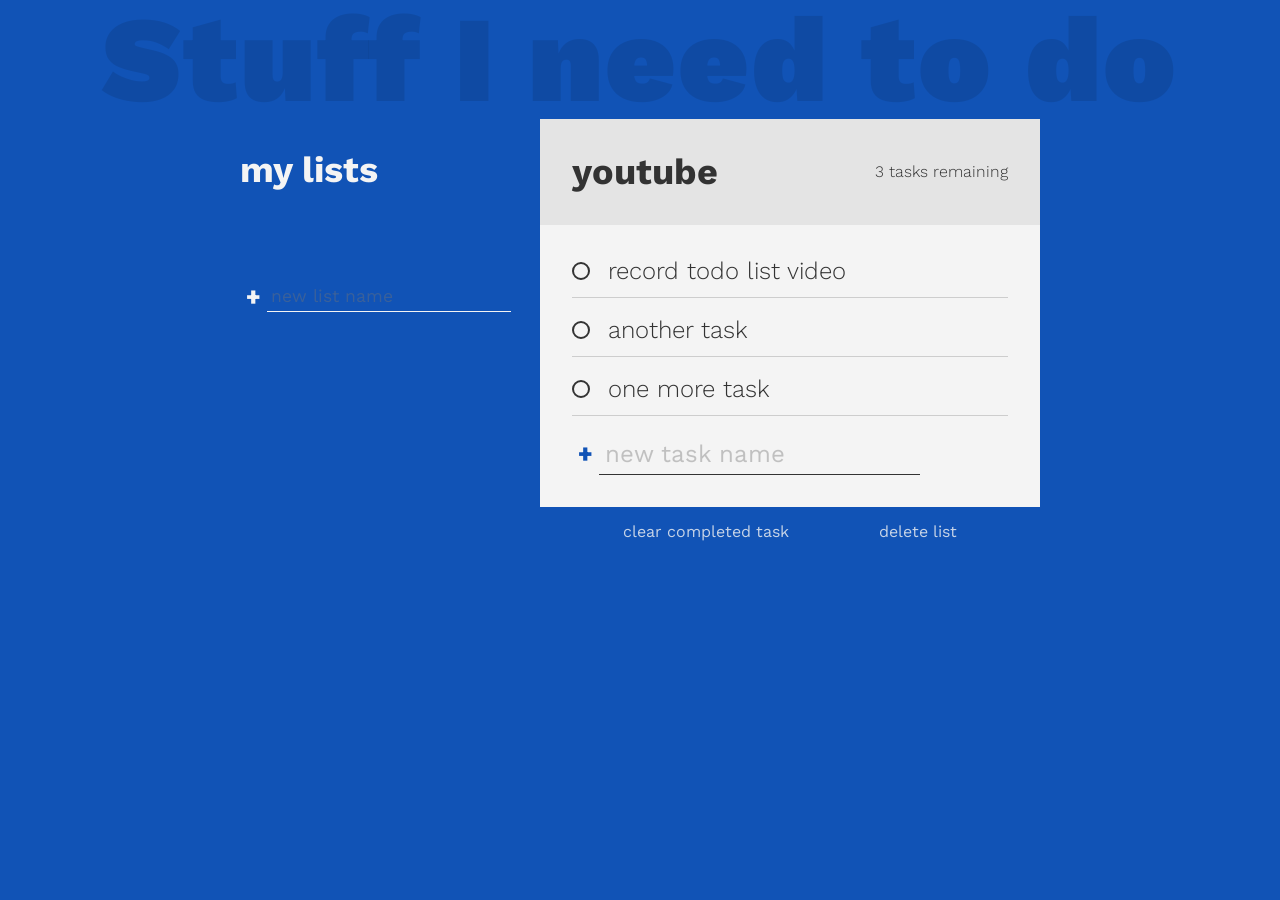
<file: index.html>
<!DOCTYPE html>
<html lang="en">
<head>
    <meta charset="UTF-8">
    <meta http-equiv="X-UA-Compatible" content="IE=edge">
    <meta name="viewport" content="width=device-width, initial-scale=1.0">
    <link rel="stylesheet" href="style.css">
    <link
    href="https://fonts.googleapis.com/css?family=Work+Sans:300,400,700,900&display=swap"
    rel="stylesheet"
  />
    <script defer src="app.js"></script>
    <title>New Todo List</title>
</head>
<body>
    <h1 class="tittle">Stuff I need to do</h1>

    <div class="all-task">
        <h2 class="task-list-tittle">my lists</h2>
        <ul class="task-list" data-lists>
           <!-- <li class="list-name 
            active-list">youtube</li>
            <li class="list-name">work</li>
            <li class="list-name">grocery</li>-->
        </ul>
        <form action="" data-new-list-form>
            <input 
              type="text"
              class="new list"
              data-new-list-input
              placeholder="new list name"
              aria-label="new list name"
            />
            <button class="btn create"
            type="submit" 
            aria-label="create new list">+</button>
        </form>
    </div>
    <div class="todo-list">
        <div class="todo-header">
            <h2 class="list-tittle">youtube</h2>
            <p class="task-count">3 tasks remaining
            </p>

        </div>

        <div class="todo-body">

            <div class="task">
                <input 
                type="checkbox"  
                id="task-1"
                />
                <label for="task-1">
                    <span class="custom-checkbox"></span>
                    record todo list video
                </label>
            </div>
            <!-- task 1-->

            <div class="task">
                <input 
                type="checkbox"  
                id="task-2"
                />
                <label for="task-2">
                    <span class="custom-checkbox"></span>
                    another task
                </label>
            </div>
            <!-- task 2-->

            <div class="task">
                <input 
                type="checkbox"  
                id="task-3"
                />
                <label for="task-3">
                    <span class="custom-checkbox"></span>
                    one more task
                </label>
            </div>
            <!-- task 3-->

            <div class="new-task-creator">
                
                <form action="">
                    <input 
                      type="text"
                      class="new task"
                      placeholder="new task name"
                      aria-label="new task name"
                    />
                    <button class="btn create" aria-label="create new task">+</button>
                </form>
            </div>

            <div class="delete-stuff">
                <button class="btn delete">clear completed task</button>
                <button class="btn delete">delete list</button>
            </div>
        </div>
    </div>
</body>
</html>
</file>
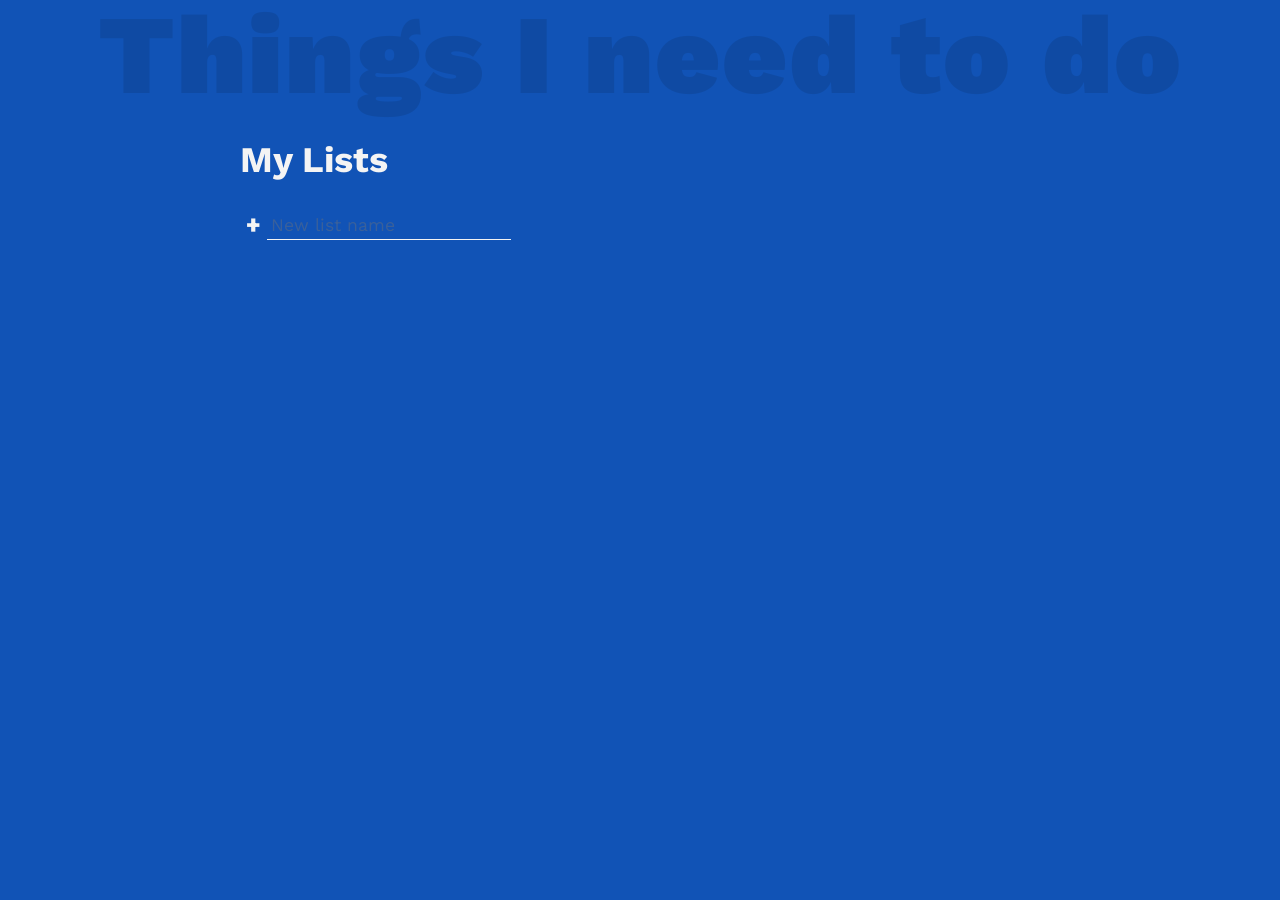
<file: todoAppOG/index.html>
<!DOCTYPE html>
<html lang="en">
<head>
    <meta charset="UTF-8">
    <meta http-equiv="X-UA-Compatible" content="IE=edge">
    <meta name="viewport" content="width=device-width, initial-scale=1.0">
    <link rel="stylesheet" href="style.css">
    <link rel="icon" href="./images/favicon.ico" />
    <link
    href="https://fonts.googleapis.com/css?family=Work+Sans:300,400,700,900&display=swap"
    rel="stylesheet"
  />
    <script defer src="app.js"></script>
    <title>New Todo List</title>
</head>
<body>
    <h1 class="tittle">Things I need to do</h1>

    <div class="all-tasks">
        <h2 class="task-list-tittle">My Lists</h2>
        <ul class="task-list" data-lists>
           <!-- <li class="list-name 
            active-list">youtube</li>
            <li class="list-name">work</li>
            <li class="list-name">grocery</li>-->
        </ul>
        <form action="" data-new-list-form>
            <input 
              type="text"
              class="new list"
              data-new-list-input
              placeholder="New list name"
              aria-label="new list name"
            />
            <button class="btn create"
            type="submit" 
            aria-label="create new list">+</button>
        </form>
    </div>
    <div class="todo-list" data-list-display-container>
        <div class="todo-header">
            <h2 class="list-tittle" data-list-title>youtube</h2>
            <p class="task-count" data-list-count>3 Tasks remaining
            </p>

        </div>

        <div class="todo-body">
            <div class="tasks" data-tasks>
                <div class="task">
                    <input 
                    type="checkbox"  
                    id="task-1"
                    />
                    <label for="task-1">
                        <span class="custom-checkbox"></span>
                        record todo list video
                    </label>
                </div>
                <!-- task 1-->
    
                <div class="task">
                    <input 
                    type="checkbox"  
                    id="task-2"
                    />
                    <label for="task-2">
                        <span class="custom-checkbox"></span>
                        another task
                    </label>
                </div>
                <!-- task 2-->
    
                <div class="task">
                    <input 
                    type="checkbox"  
                    id="task-3"
                    />
                    <label for="task-3">
                        <span class="custom-checkbox"></span>
                        one more task
                    </label>
                </div>
                <!-- task 3-->
            </div>
        
            <div class="new-task-creator">
                <form action="" data-new-task-form>
                    <input 
                      type="text"
                      class="new task"
                      data-new-task-input
                      placeholder="New task"
                      aria-label="new task name"
                    />
                    <button class="btn create" aria-label="create new task">+</button>
                </form>
            </div>
        </div>
        <div class="delete-stuff">
            <button class="btn delete" data-clear-complete-tasks-button>Clear completed tasks</button>
            <button class="btn delete" data-delete-list-button>Delete list</button>
        </div>
    </div>
    <template id= "task-template">
        <div class="task">
            <input type="checkbox"/>
            <label >
                <span class="custom-checkbox"></span>
            </label>
        </div>
    </template>
</body>
</html>
</file>
<file: style.css>
:root {
  --clr-primary: rgb(17, 83, 182);
  --clr-light: #f4f4f4;
  --clr-dark: #333;
  --clr-warning: rgb(99, 36, 36);
}

*,
*::before,
*::after {
  font-family: inherit;
  box-sizing: border-box;
}

body {
  margin: 0;
  font-family: "Work Sans", sans-serif;
  font-weight: 300;
  font-size: 1.5rem;
  background-color: var(--clr-primary);
  color: var(--clr-light);
  display: grid;
  grid:
    "header header header header" auto
    "....... list  active ......" auto /
    1fr minmax(100px, 300px) minmax(250px, 500px) 1fr;
}
.tittle {
  grid-area: header;
  text-align: center;
  font-size: calc(7vw + 2rem);
  font-weight: 900;
  color: rgba(0, 0, 0, 0.1);
  letter-spacing: 2px;
  margin: -0.1em 0.5em;
}

.all-task {
  grid-area: list;
}

.task-list {
  font-size: 1.2rem;
  line-height: 1.7;
  list-style: circle;
  padding: 1.1em;
}
.list-name {
  cursor: pointer;
}

.list-name:hover {
  opacity: 0.7;
}

form {
  display: flex;
}
.btn {
  background: 0;
  border: 0;
  padding-right: 0.5;
  color: inherit;
  cursor: pointer;
}
.btn.create {
  font-size: 1.5rem;
  font-weight: 900;
  transition: opacity 250ms ease-in;
}
.btn.create:hover {
  opacity: 0.7;
}

.btn.delete {
  opacity: 0.8;
  font-size: 1rem;
  transition: 150ms;
}

.btn.delete:hover {
  opacity: 0.6;
}

.new {
  background: transparent;
  border: 0;
  color: inherit;
  padding: 0.25em;

  border-bottom: 1px solid currentColor;
  font-size: inherit;
  outline: none;

  order: 2;
  transition: border-bottom 150ms ease-in;
}
.new::placeholder {
  opacity: 0.4;
}

.new:focus {
  border-bottom-width: 3px;
}

.new:focus::placeholder {
  opacity: 0.15;
}

.new.list {
  font-size: 1.1rem;
}

.new.task {
  margin-bottom: 0;
}
.new-task-creator .create {
  color: var(--clr-primary);
}

.active-list {
  font-weight: 700;
}

.todo-list {
  --spacer: 2rem;

  grid-area: active;
  background: var(--clr-light);
  color: var(--clr-dark);
}

.todo-header {
  background: #e4e4e4;
  padding: var(--spacer);
  display: flex;
  align-items: center;
  justify-content: space-between;
}

h2.list-tittle {
  margin: 0 1em 0 0;
}

.task-count {
  margin: 0;
  font-size: 1rem;
}

.todo-body {
  padding: var(--spacer);
  position: relative;
}

[type="checkbox"] {
  opacity: 0;
  position: absolute;
}

.task label {
  display: inline-flex;
  align-items: center;
  position: relative;
}

.task::after {
  content: "";
  position: absolute;
  right: 0;
  left: 0;
  bottom: -0.5em;
  height: 1px;
  background: currentColor;
  opacity: 0.2;
}

.task {
  position: relative;
  margin-bottom: 1.25em;
}

.custom-checkbox {
  --size: 0.75em;
  display: inline-block;
  width: var(--size);
  height: var(--size);
  margin-right: var(--size);
  cursor: pointer;
  border: 2px solid currentColor;
  border-radius: 50%;
  transform: scale(1);
  transition: transform 200ms ease-in-out;
}

.task:hover .custom-checkbox,
[type="checkbox"]:focus + label .custom-checkbox {
  transform: scale(1.2);
  color: var(--clr-primary);
}
[type="checkbox"]:checked + label .custom-checkbox {
  background: var(--clr-primary);
  border-color: var(--clr-primary);
  box-shadow: inset 0 0 0px 2px white;
}

[type="checkbox"]:checked + label {
  opacity: 0.5;
}

.task label::after {
  content: "";
  position: absolute;
  left: 1.3em;
  right: 0;
  height: 1px;
  background: currentColor;
  transform: scaleX(0);
  transform-origin: right;
  transition: transform 125ms ease-in-out;
}

[type="checkbox"]:checked + label::after {
  transform: scaleX(1);
  transform-origin: left;
}
.delete-stuff {
  display: flex;
  justify-content: space-evenly;
  position: absolute;
  width: 100%;
  left: 0;
  bottom: -35px;
  color: var(--clr-light);
}
</file>
<file: todoAppOG/style.css>
:root {
  --clr-primary: rgb(17, 83, 182);
  --clr-light: #f4f4f4;
  --clr-dark: #333;
  --clr-warning: rgb(99, 36, 36);
}

*,
*::before,
*::after {
  font-family: inherit;
  box-sizing: border-box;
}

body {
  margin: 0;
  font-family: "Work Sans", sans-serif;
  font-weight: 300;
  font-size: 1.5rem;
  background-color: var(--clr-primary);
  color: var(--clr-light);
  display: grid;
  grid:
    "header header header header" auto
    "...... lists  active ......" auto /
    1fr minmax(100px, 300px) minmax(150px, 500px) 1fr;
}
.tittle {
  grid-area: header;
  text-align: center;
  font-size: calc(6vw + 2.2rem);
  font-weight: 900;
  color: rgba(0, 0, 0, 0.1);
  letter-spacing: 2px;
  margin: -0.1em 0.5em;
}

.all-tasks {
  grid-area: lists;
}

.task-list {
  font-size: 1.2rem;
  line-height: 1.7;
  list-style: circle;
  padding: 0;
}
.list-name {
  cursor: pointer;
}

.list-name:hover {
  opacity: 0.7;
}

form {
  display: flex;
}
.btn {
  background: 0;
  border: 0;
  padding-right: 0.5;
  color: inherit;
  cursor: pointer;
}
.btn.create {
  font-size: 1.5rem;
  font-weight: 900;
  transition: opacity 250ms ease-in;
}
.btn.create:hover {
  opacity: 0.7;
}

.btn.delete {
  opacity: 0.8;
  font-size: 1rem;
  transition: 150ms;
}

.btn.delete:hover {
  opacity: 0.6;
}

.new {
  background: transparent;
  border: 0;
  color: inherit;
  padding: 0.25em;

  border-bottom: 1px solid currentColor;
  font-size: inherit;
  outline: none;

  order: 2;
  transition: border-bottom 150ms ease-in;
}
.new::placeholder {
  opacity: 0.4;
}

.new:focus {
  border-bottom-width: 3px;
}

.new:focus::placeholder {
  opacity: 0.15;
}

.new.list {
  font-size: 1.1rem;
}

.new.task {
  margin-bottom: 0;
  font-size: 1rem;
  width: 100%;
}
.new-task-creator .create {
  color: var(--clr-primary);
}

.active-list {
  font-weight: 700;
}

.todo-list {
  --spacer: 2rem;
  line-height: 80%;
  grid-area: active;
  border-radius: 20px;
  background: var(--clr-light);
  color: var(--clr-dark);
}

.todo-header {
  background: #e4e4e4;
  padding: var(--spacer);
  display: flex;
  border-radius: 20px 20px 0px 0px;
  align-items: center;
  justify-content: space-between;
}

h2.list-tittle {
  margin: 0 0em 0 0;
}

.task-count {
  margin: 0;
  font-size: 1rem;
}

.todo-body {
  padding: var(--spacer);
  position: relative;
}

[type="checkbox"] {
  opacity: 0;
  position: absolute;
}

.task label {

  align-items: center;
  position: relative;
}

.task::after {
  content: "";
  position: absolute;
  right: 0;
  left: 0;
  bottom: -0.5em;
  height: 1px;
  background: currentColor;
  opacity: 0.2;
}

.task {
  position: relative;
  margin-bottom: 1.7em;
}

.custom-checkbox {
  --size: 0.75em;
  display: inline-flex;
  width: var(--size);
  height: var(--size);
  margin-right: var(--size);
  cursor: pointer;
  border: 2px solid currentColor;
  border-radius: 50%;
  transform: scale(1);
  transition: transform 200ms ease-in-out;
}

.task:hover .custom-checkbox,
[type="checkbox"]:focus + label .custom-checkbox {
  transform: scale(1.2);
  color: var(--clr-primary);
}
[type="checkbox"]:checked + label .custom-checkbox {
  background: var(--clr-primary);
  border-color: var(--clr-primary);
  box-shadow: inset 0 0 0px 2px white;
}

[type="checkbox"]:checked + label {
  opacity: 0.5;
}

.task label::after {
  content: "";
  position: absolute;
  left: 0;
  right: 0;
  top: 50%;
  height: 3px;
  background: currentColor;
  transform: scaleX(0);
  transform-origin: right;
  transition: transform 125ms ease-in-out;
}

[type="checkbox"]:checked + label::after {
  transform: scaleX(1);
  transform-origin: left;
}
.delete-stuff {
  display: flex;
  justify-content: space-evenly;
  width: 100%;
  padding-bottom: 25px;
  color: var(--clr-dark);
}
</file>
